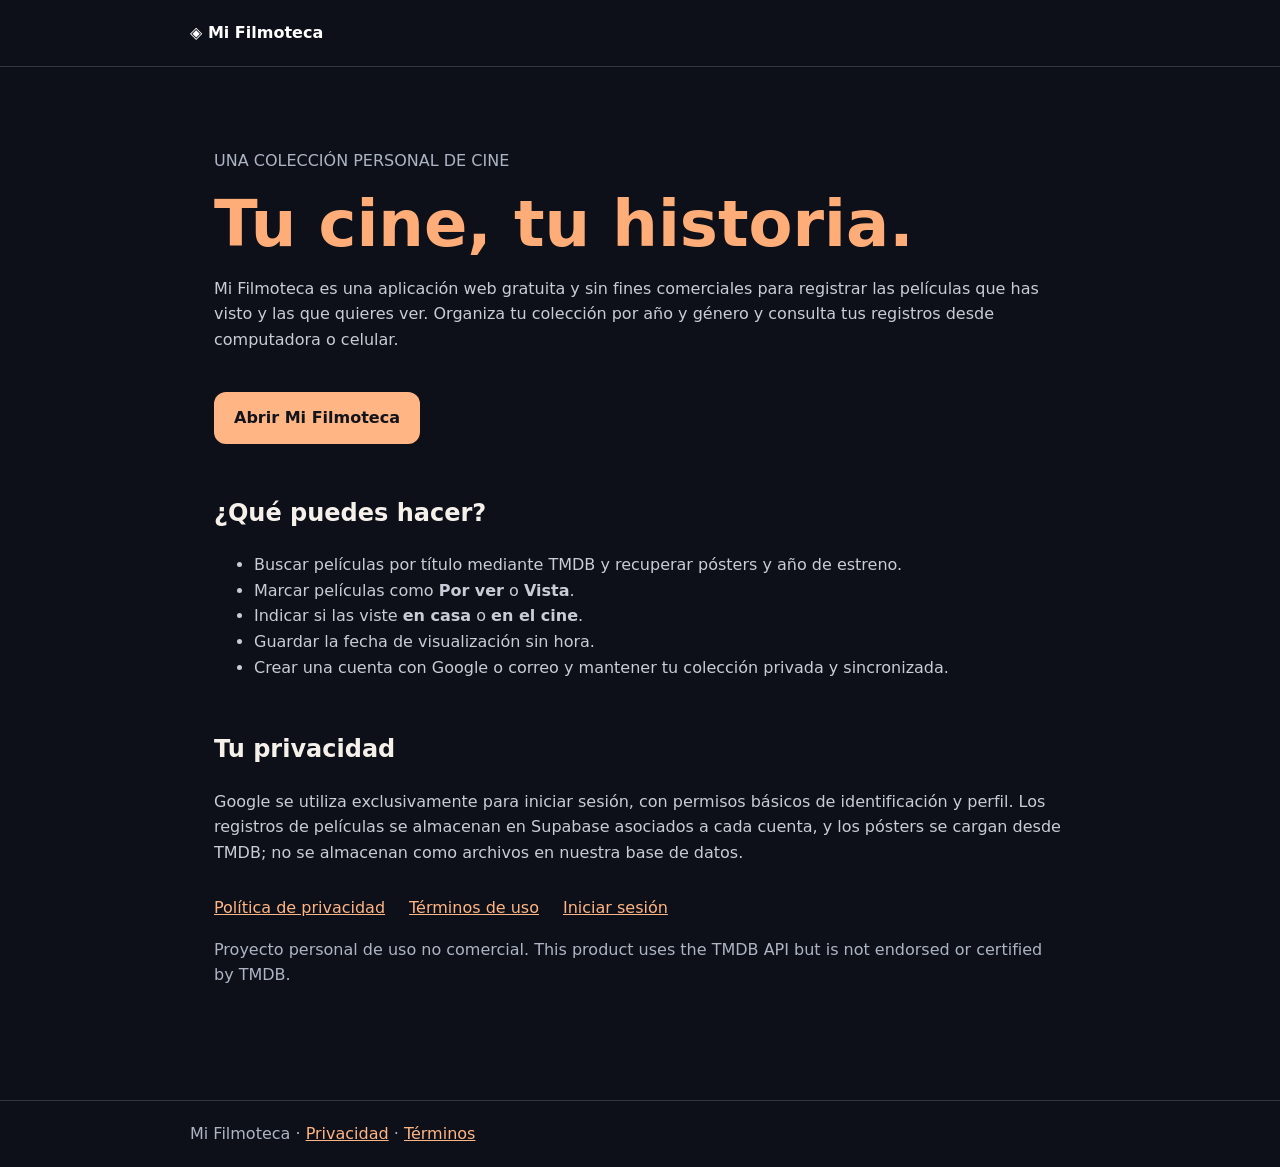
<file: about.html>
<!doctype html><html lang="es-MX"><head><meta charset="utf-8"><meta name="viewport" content="width=device-width,initial-scale=1"><meta name="description" content="Mi Filmoteca: registra películas vistas y por ver, organiza tu colección personal por año y género y sincronízala entre dispositivos."><title>Acerca de Mi Filmoteca</title><style>:root{color-scheme:dark}*{box-sizing:border-box}body{margin:0;background:#0d1018;color:#f5f0e9;font:16px/1.6 system-ui,-apple-system,Segoe UI,sans-serif}header,footer{padding:20px max(22px,calc((100vw - 900px)/2));border-bottom:1px solid #333743}footer{border:0;border-top:1px solid #333743;color:#adb4c4}main{max-width:900px;margin:auto;padding:65px 24px 96px}h1{font-size:clamp(2.5rem,7vw,4rem);line-height:1.1;margin:10px 0;color:#ffad78}h2{margin-top:50px}p,li{color:#c9ccd6}a{color:#ffb584}.logo{font-weight:800;color:#fff;text-decoration:none}.btn{display:inline-block;background:#ffb584;color:#12141c;text-decoration:none;font-weight:750;padding:13px 20px;border-radius:12px;margin-top:24px}.small{color:#adb4c4}.links{display:flex;gap:24px;flex-wrap:wrap;margin-top:30px}</style></head><body><header><a class="logo" href="./">◈ Mi Filmoteca</a></header><main><p class="small">UNA COLECCIÓN PERSONAL DE CINE</p><h1>Tu cine, tu historia.</h1><p>Mi Filmoteca es una aplicación web gratuita y sin fines comerciales para registrar las películas que has visto y las que quieres ver. Organiza tu colección por año y género y consulta tus registros desde computadora o celular.</p><a class="btn" href="./">Abrir Mi Filmoteca</a><h2>¿Qué puedes hacer?</h2><ul><li>Buscar películas por título mediante TMDB y recuperar pósters y año de estreno.</li><li>Marcar películas como <strong>Por ver</strong> o <strong>Vista</strong>.</li><li>Indicar si las viste <strong>en casa</strong> o <strong>en el cine</strong>.</li><li>Guardar la fecha de visualización sin hora.</li><li>Crear una cuenta con Google o correo y mantener tu colección privada y sincronizada.</li></ul><h2>Tu privacidad</h2><p>Google se utiliza exclusivamente para iniciar sesión, con permisos básicos de identificación y perfil. Los registros de películas se almacenan en Supabase asociados a cada cuenta, y los pósters se cargan desde TMDB; no se almacenan como archivos en nuestra base de datos.</p><div class="links"><a href="./privacy.html">Política de privacidad</a><a href="./terms.html">Términos de uso</a><a href="./">Iniciar sesión</a></div><p class="small">Proyecto personal de uso no comercial. This product uses the TMDB API but is not endorsed or certified by TMDB.</p></main><footer>Mi Filmoteca · <a href="./privacy.html">Privacidad</a> · <a href="./terms.html">Términos</a></footer></body></html>
</file>
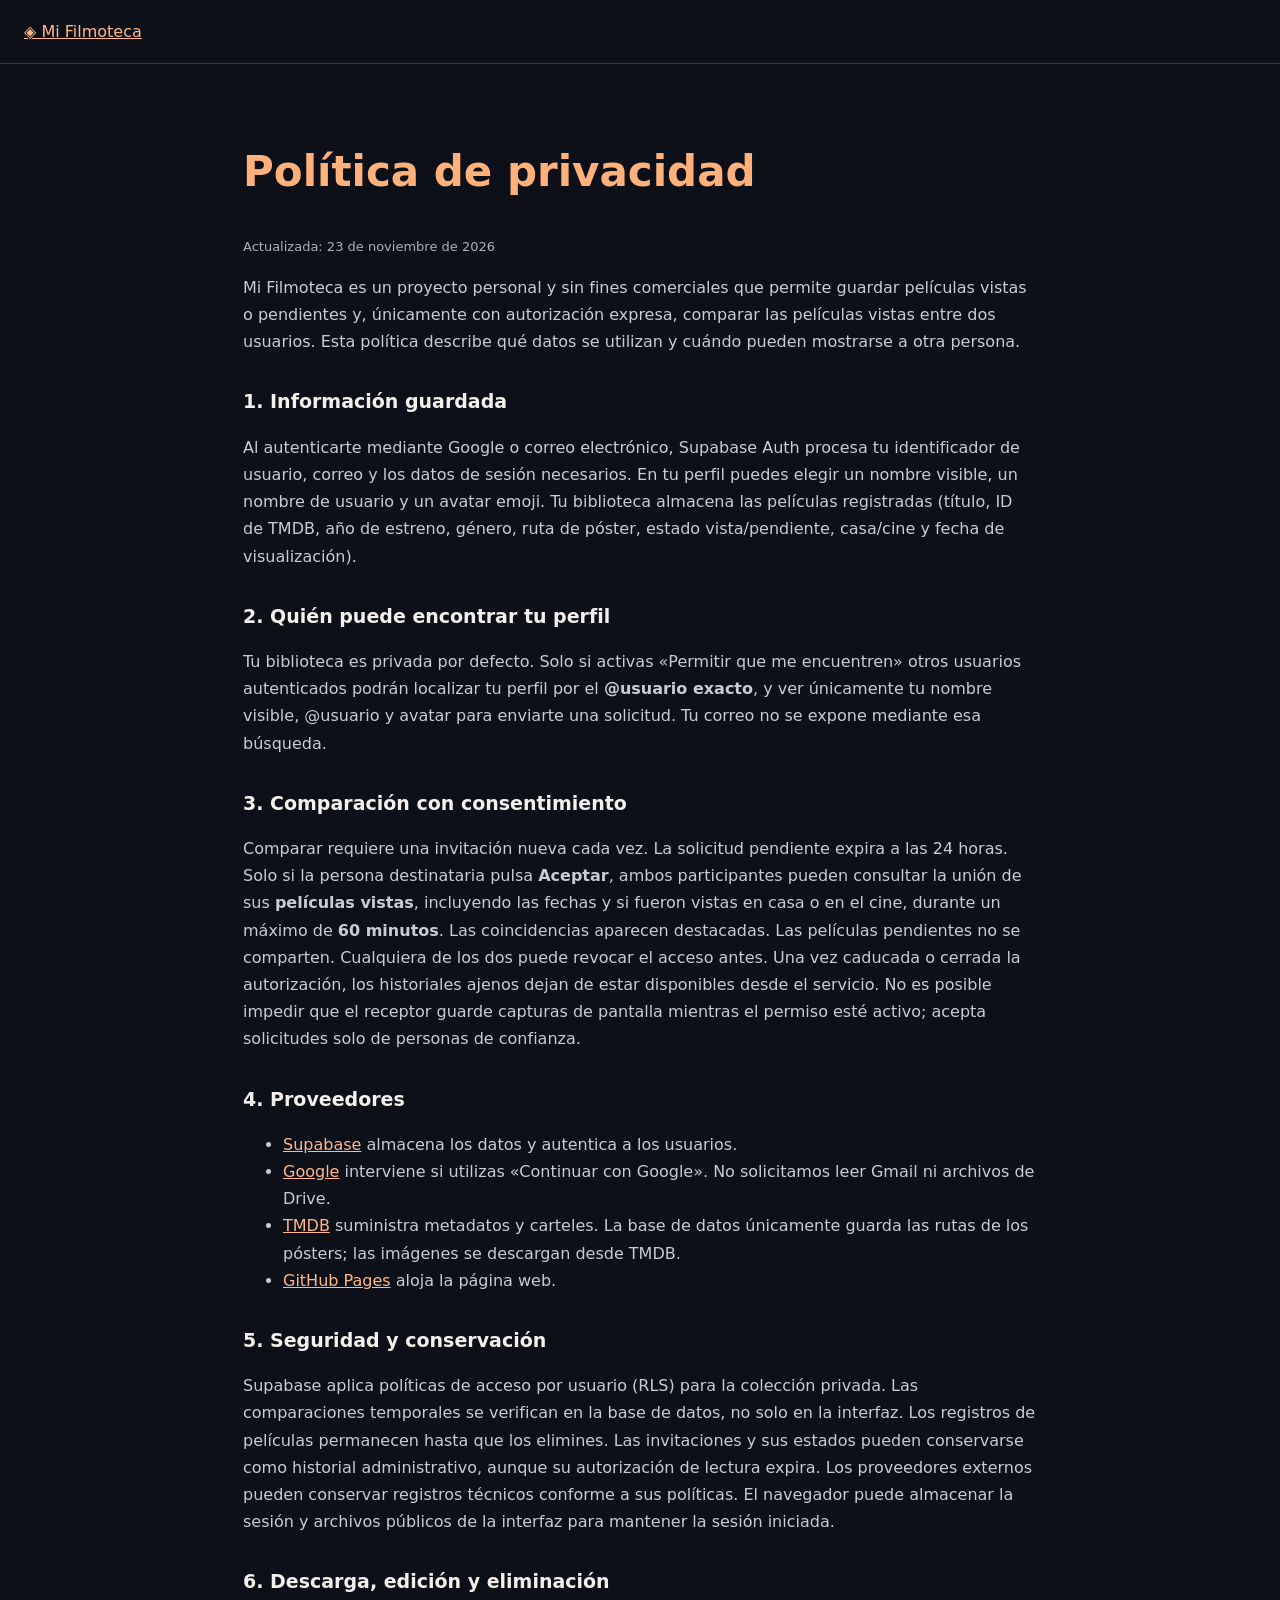
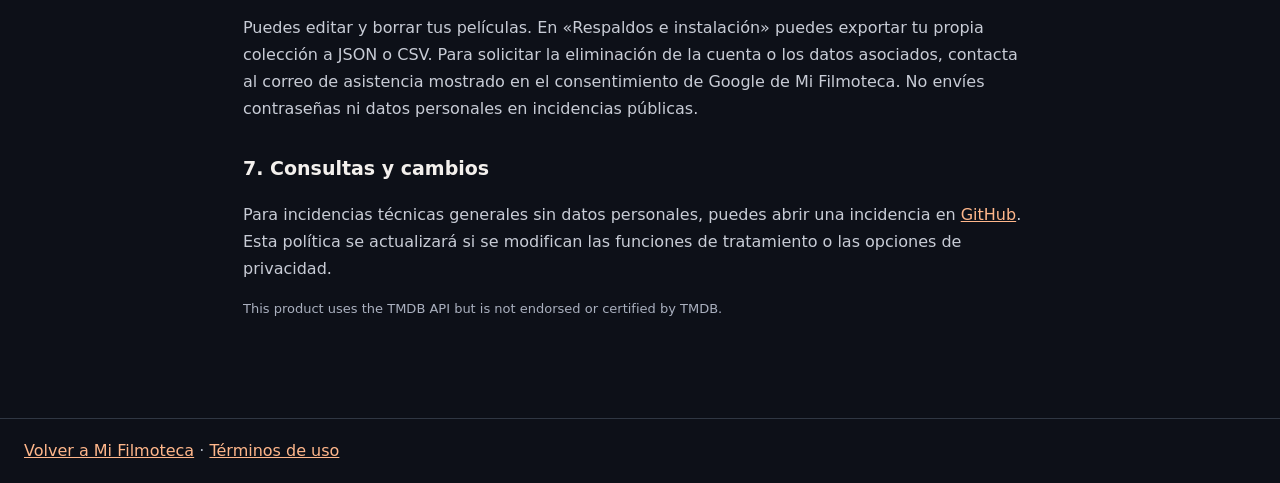
<file: privacy.html>
<!doctype html><html lang="es-MX"><head><meta charset="utf-8"><meta name="viewport" content="width=device-width,initial-scale=1"><meta name="description" content="Política de privacidad de Mi Filmoteca"><title>Política de privacidad | Mi Filmoteca</title><style>:root{color-scheme:dark}*{box-sizing:border-box}body{margin:0;background:#0d1018;color:#f3f0ed;font:16px/1.7 system-ui,-apple-system,Segoe UI,sans-serif}header,footer{padding:18px 24px;border-bottom:1px solid #303743}footer{border:0;border-top:1px solid #303743;color:#aeb5c2}main{max-width:840px;margin:auto;padding:44px 23px 85px}h1{color:#ffb17b;font-size:clamp(30px,5vw,42px)}h2{margin-top:30px;font-size:19px}p,li{color:#c8ccd6}a{color:#ffb78b}.small{color:#aab0bf;font-size:13px}</style></head><body><header><a href="./">◈ Mi Filmoteca</a></header><main><h1>Política de privacidad</h1><p class="small">Actualizada: 23 de noviembre de 2026</p><p>Mi Filmoteca es un proyecto personal y sin fines comerciales que permite guardar películas vistas o pendientes y, únicamente con autorización expresa, comparar las películas vistas entre dos usuarios. Esta política describe qué datos se utilizan y cuándo pueden mostrarse a otra persona.</p>
<h2>1. Información guardada</h2><p>Al autenticarte mediante Google o correo electrónico, Supabase Auth procesa tu identificador de usuario, correo y los datos de sesión necesarios. En tu perfil puedes elegir un nombre visible, un nombre de usuario y un avatar emoji. Tu biblioteca almacena las películas registradas (título, ID de TMDB, año de estreno, género, ruta de póster, estado vista/pendiente, casa/cine y fecha de visualización).</p>
<h2>2. Quién puede encontrar tu perfil</h2><p>Tu biblioteca es privada por defecto. Solo si activas «Permitir que me encuentren» otros usuarios autenticados podrán localizar tu perfil por el <strong>@usuario exacto</strong>, y ver únicamente tu nombre visible, @usuario y avatar para enviarte una solicitud. Tu correo no se expone mediante esa búsqueda.</p>
<h2>3. Comparación con consentimiento</h2><p>Comparar requiere una invitación nueva cada vez. La solicitud pendiente expira a las 24 horas. Solo si la persona destinataria pulsa <strong>Aceptar</strong>, ambos participantes pueden consultar la unión de sus <strong>películas vistas</strong>, incluyendo las fechas y si fueron vistas en casa o en el cine, durante un máximo de <strong>60 minutos</strong>. Las coincidencias aparecen destacadas. Las películas pendientes no se comparten. Cualquiera de los dos puede revocar el acceso antes. Una vez caducada o cerrada la autorización, los historiales ajenos dejan de estar disponibles desde el servicio. No es posible impedir que el receptor guarde capturas de pantalla mientras el permiso esté activo; acepta solicitudes solo de personas de confianza.</p>
<h2>4. Proveedores</h2><ul><li><a href="https://supabase.com/privacy">Supabase</a> almacena los datos y autentica a los usuarios.</li><li><a href="https://policies.google.com/privacy">Google</a> interviene si utilizas «Continuar con Google». No solicitamos leer Gmail ni archivos de Drive.</li><li><a href="https://www.themoviedb.org/privacy-policy">TMDB</a> suministra metadatos y carteles. La base de datos únicamente guarda las rutas de los pósters; las imágenes se descargan desde TMDB.</li><li><a href="https://docs.github.com/en/site-policy/privacy-policies/github-general-privacy-statement">GitHub Pages</a> aloja la página web.</li></ul>
<h2>5. Seguridad y conservación</h2><p>Supabase aplica políticas de acceso por usuario (RLS) para la colección privada. Las comparaciones temporales se verifican en la base de datos, no solo en la interfaz. Los registros de películas permanecen hasta que los elimines. Las invitaciones y sus estados pueden conservarse como historial administrativo, aunque su autorización de lectura expira. Los proveedores externos pueden conservar registros técnicos conforme a sus políticas. El navegador puede almacenar la sesión y archivos públicos de la interfaz para mantener la sesión iniciada.</p>
<h2>6. Descarga, edición y eliminación</h2><p>Puedes editar y borrar tus películas. En «Respaldos e instalación» puedes exportar tu propia colección a JSON o CSV. Para solicitar la eliminación de la cuenta o los datos asociados, contacta al correo de asistencia mostrado en el consentimiento de Google de Mi Filmoteca. No envíes contraseñas ni datos personales en incidencias públicas.</p>
<h2>7. Consultas y cambios</h2><p>Para incidencias técnicas generales sin datos personales, puedes abrir una incidencia en <a href="https://github.com/FrijolitoLOL/Mi-Filmoteca/issues">GitHub</a>. Esta política se actualizará si se modifican las funciones de tratamiento o las opciones de privacidad.</p><p class="small">This product uses the TMDB API but is not endorsed or certified by TMDB.</p></main><footer><a href="./">Volver a Mi Filmoteca</a> · <a href="./terms.html">Términos de uso</a></footer></body></html>
</file>
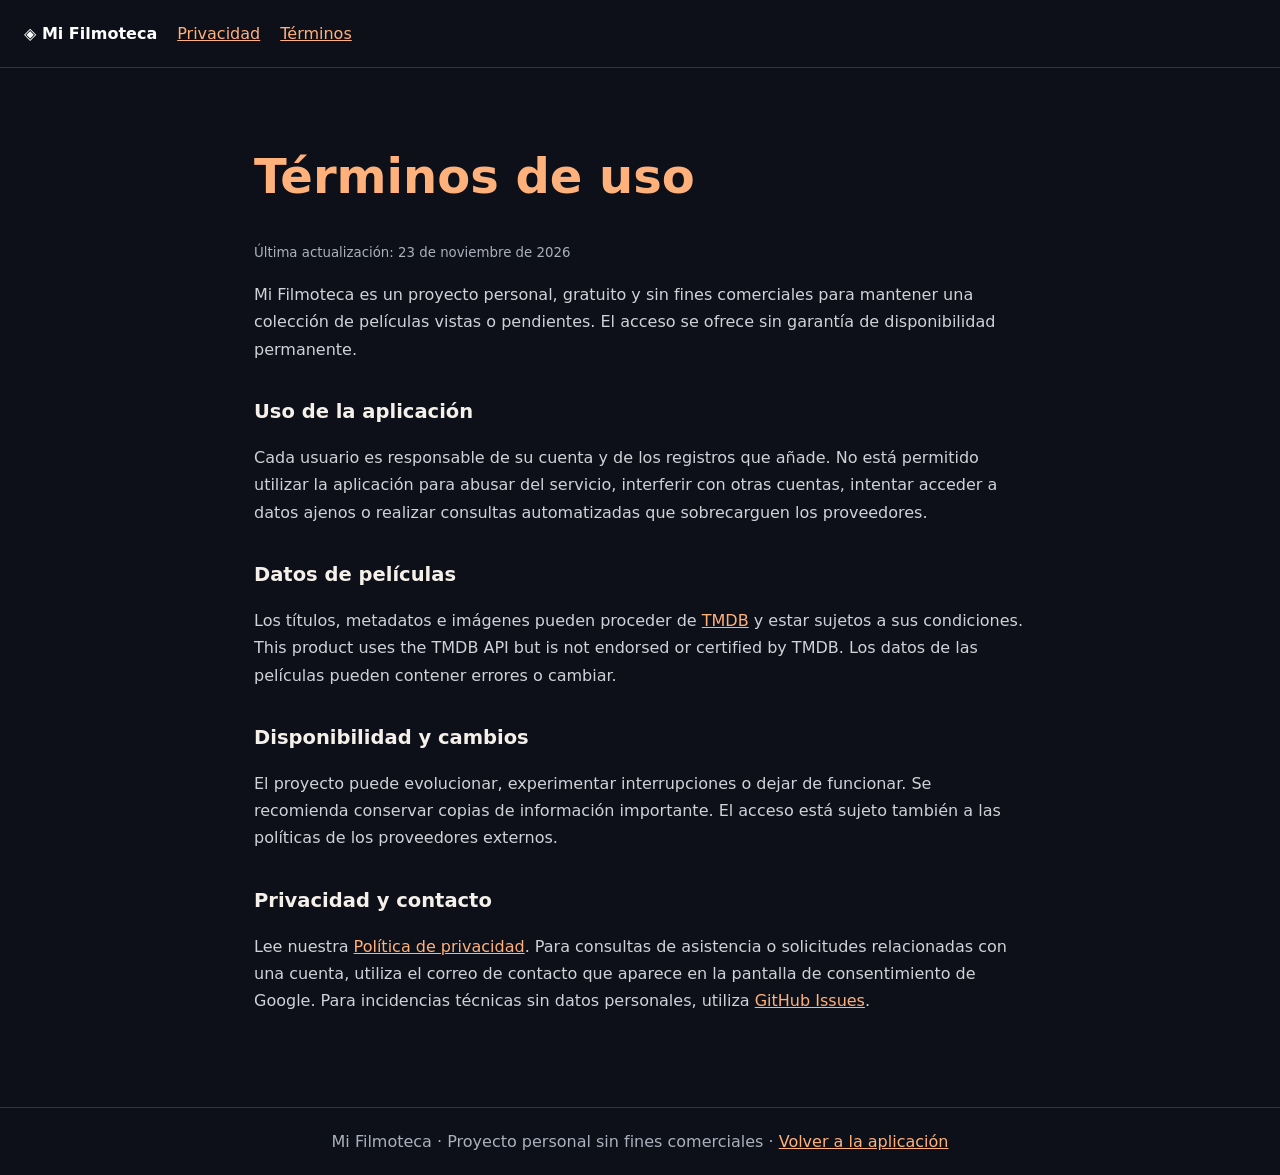
<file: terms.html>
<!doctype html><html lang="es-MX"><head><meta charset="utf-8"><meta name="viewport" content="width=device-width,initial-scale=1"><title>Términos de uso | Mi Filmoteca</title><meta name="description" content="Condiciones de uso de Mi Filmoteca."><style>:root{color-scheme:dark}*{box-sizing:border-box}body{margin:0;background:#0d1018;color:#f5f0e9;font:16px/1.7 system-ui,-apple-system,Segoe UI,sans-serif}main{max-width:820px;margin:auto;padding:48px 24px 76px}h1{font-size:clamp(2rem,5vw,3rem);line-height:1.2;color:#ffb17b}h2{margin-top:2rem;font-size:1.22rem}a{color:#ffb17b}p,li{color:#d0d1d9}header{border-bottom:1px solid #303440;padding:20px 24px}.brand{font-weight:800;color:#fff;text-decoration:none}small{color:#aab0bc}.nav{display:flex;gap:20px;flex-wrap:wrap}footer{padding:20px 24px;border-top:1px solid #303440;color:#aab0bc;text-align:center}</style></head><body><header><nav class="nav"><a class="brand" href="./">◈ Mi Filmoteca</a><a href="./privacy.html">Privacidad</a><a href="./terms.html">Términos</a></nav></header><main>
<h1>Términos de uso</h1><p><small>Última actualización: 23 de noviembre de 2026</small></p>
<p>Mi Filmoteca es un proyecto personal, gratuito y sin fines comerciales para mantener una colección de películas vistas o pendientes. El acceso se ofrece sin garantía de disponibilidad permanente.</p>
<h2>Uso de la aplicación</h2><p>Cada usuario es responsable de su cuenta y de los registros que añade. No está permitido utilizar la aplicación para abusar del servicio, interferir con otras cuentas, intentar acceder a datos ajenos o realizar consultas automatizadas que sobrecarguen los proveedores.</p>
<h2>Datos de películas</h2><p>Los títulos, metadatos e imágenes pueden proceder de <a href="https://www.themoviedb.org/">TMDB</a> y estar sujetos a sus condiciones. This product uses the TMDB API but is not endorsed or certified by TMDB. Los datos de las películas pueden contener errores o cambiar.</p>
<h2>Disponibilidad y cambios</h2><p>El proyecto puede evolucionar, experimentar interrupciones o dejar de funcionar. Se recomienda conservar copias de información importante. El acceso está sujeto también a las políticas de los proveedores externos.</p>
<h2>Privacidad y contacto</h2><p>Lee nuestra <a href="./privacy.html">Política de privacidad</a>. Para consultas de asistencia o solicitudes relacionadas con una cuenta, utiliza el correo de contacto que aparece en la pantalla de consentimiento de Google. Para incidencias técnicas sin datos personales, utiliza <a href="https://github.com/FrijolitoLOL/Mi-Filmoteca/issues">GitHub Issues</a>.</p></main><footer>Mi Filmoteca · Proyecto personal sin fines comerciales · <a href="./">Volver a la aplicación</a></footer></body></html>
</file>
